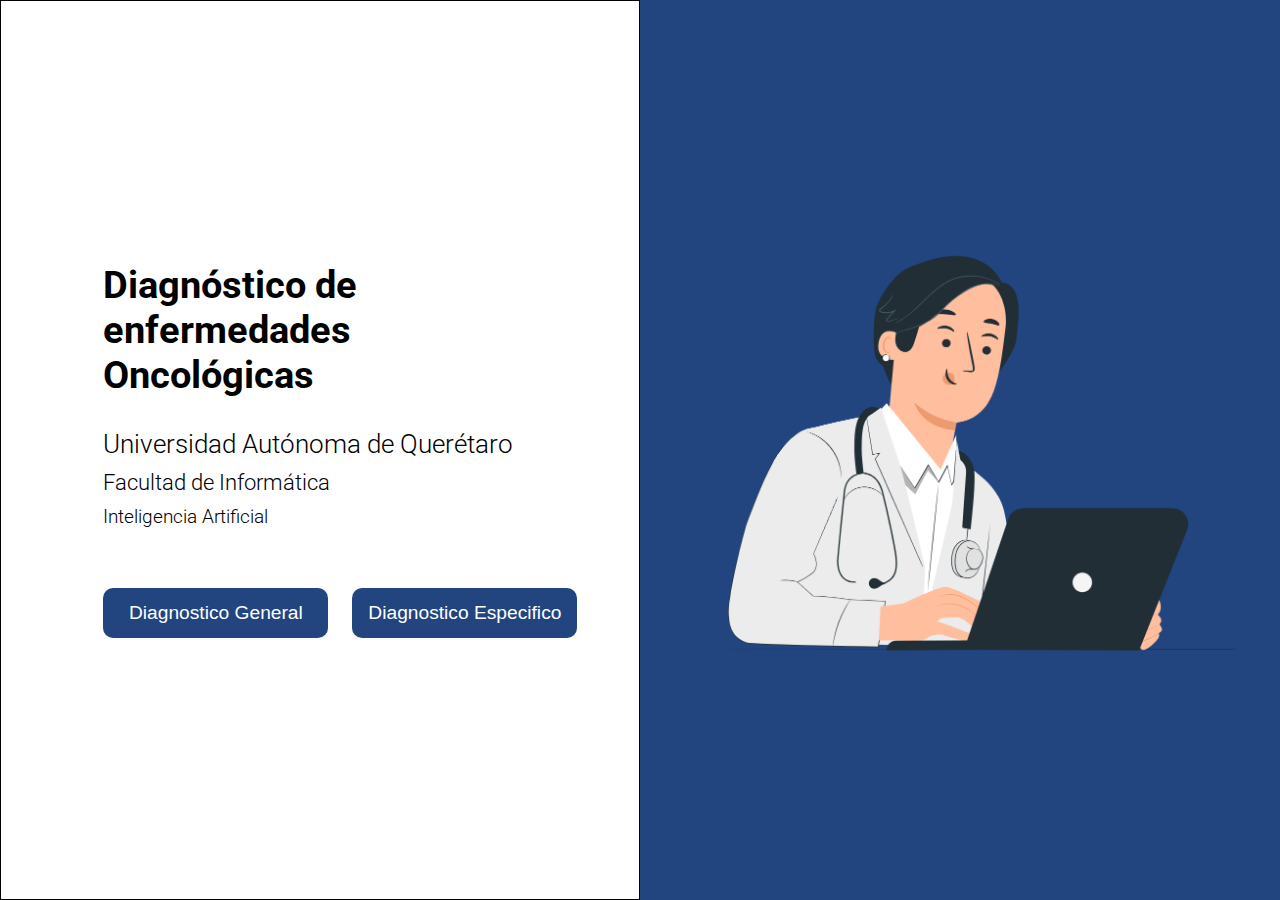
<file: index.html>
<!DOCTYPE html>
<html lang="en">
<head>
  <meta charset="UTF-8">
  <meta http-equiv="X-UA-Compatible" content="IE=edge">
  <meta name="viewport" content="width=device-width, initial-scale=1.0">
  <title>Diagnóstico Enfermedades Oncológicas</title>
  <!-- Fuentes -->
  <link rel="preconnect" href="https://fonts.googleapis.com">
  <link rel="preconnect" href="https://fonts.gstatic.com" crossorigin>
  <link href="https://fonts.googleapis.com/css2?family=Roboto:wght@300;500;700&display=swap" rel="stylesheet">
  <!-- Estilos -->
  <link rel="stylesheet" href="./css/styles.css">
</head>
<body onload = "noBack();borrarLocalStorage();">
  <main>
    <section class="section-main">
      <h1>Diagnóstico de enfermedades Oncológicas</h1>
      <h2>Universidad Autónoma de Querétaro</h2>
      <h3>Facultad de Informática</h3>
      <p>Inteligencia Artificial</p>
      <div class="btn-container">
        <button class="btn-start" onclick =  "moveToQuestions();"><a>Diagnostico General</a></button>
        <button class="btn-start"><a href="./pages/diagnostico-especifico.html">Diagnostico Especifico</a></button>
      </div>
    </section>
    <section class="section-image">
      <img src="./assets/doctor.png" alt="Imagen de una Doctor">
    </section>
  </main>
  <script src="./js/index.js"></script>
</body>
</html>
</file>
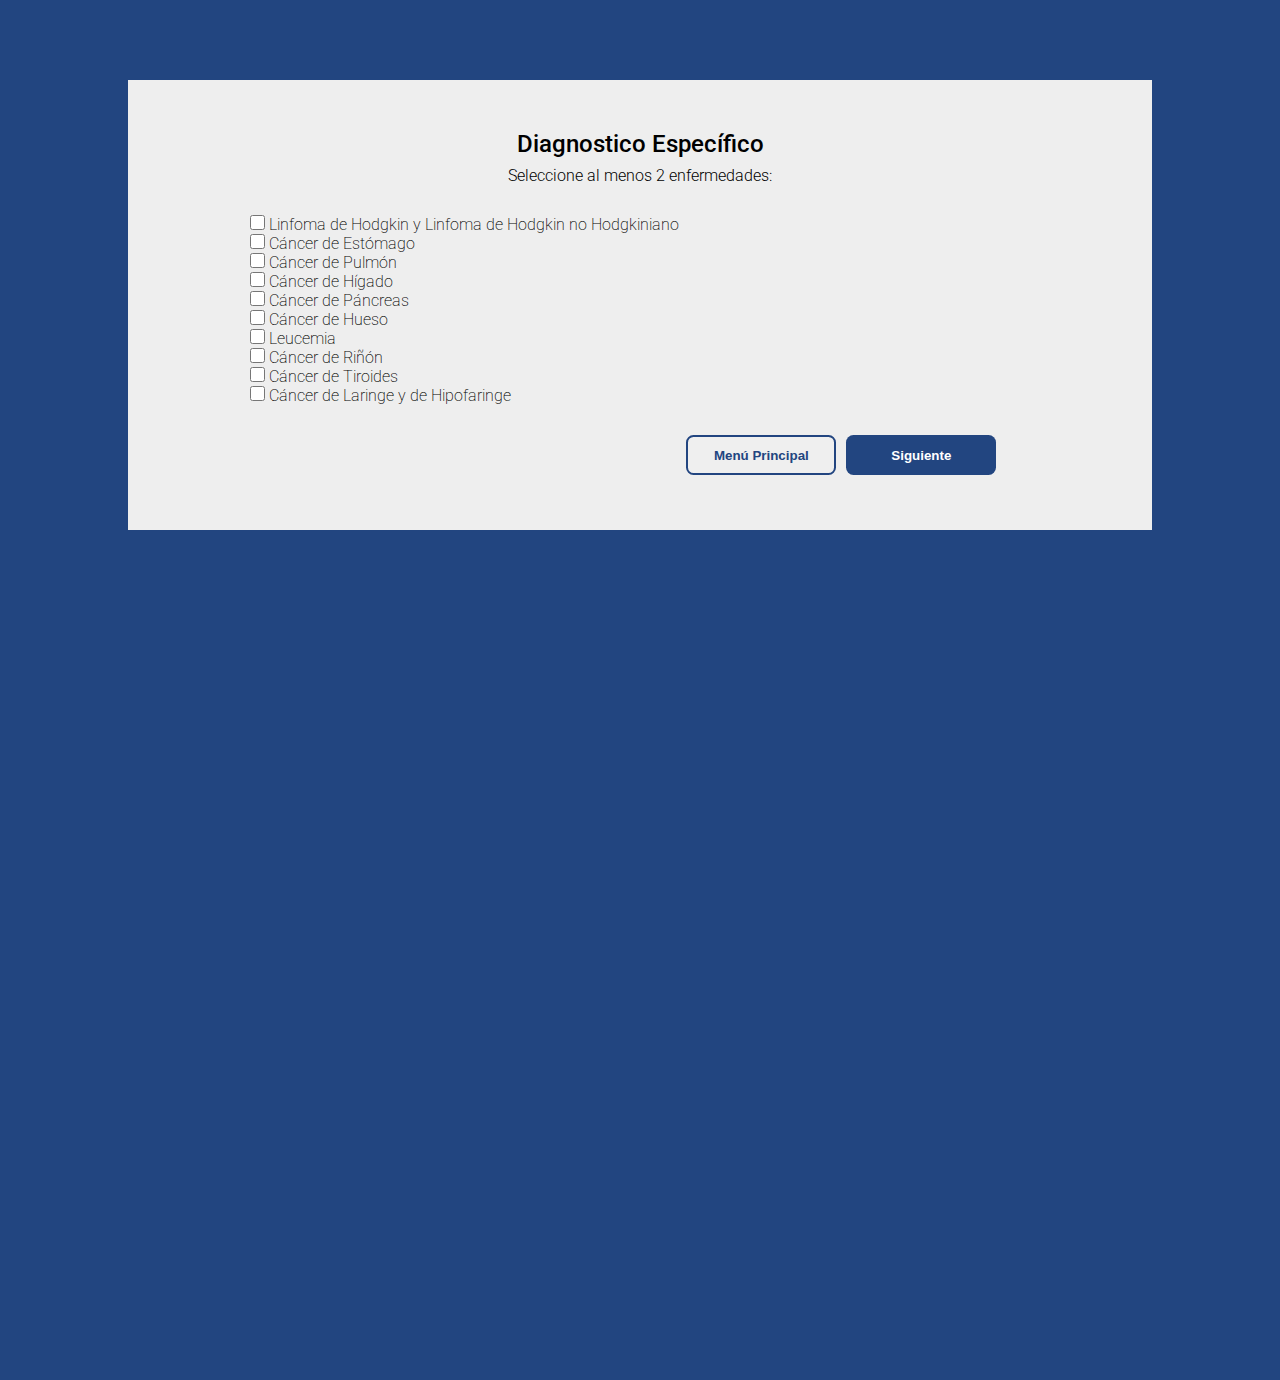
<file: pages/diagnostico-especifico.html>
<!DOCTYPE html>
<html lang="en">
  <head>
    <meta charset="UTF-8" />
    <meta http-equiv="X-UA-Compatible" content="IE=edge" />
    <meta name="viewport" content="width=device-width, initial-scale=1.0" />
    <title>Diagnóstico Enfermedades Oncológicas</title>
    <!-- Fuentes -->
    <link rel="preconnect" href="https://fonts.googleapis.com" />
    <link rel="preconnect" href="https://fonts.gstatic.com" crossorigin />
    <link href="https://fonts.googleapis.com/css2?family=Roboto:wght@300;500;700&display=swap" rel="stylesheet"/>
    <!-- Estilos -->
    <link rel="stylesheet" href="../css/questions.css" />
    <link rel="stylesheet" href="../css/diagnostico-especifico.css" />
  </head>
  <body onload = "noBack();">
    <div class="container-questions container-especifico">
        <div class="title-container">
            <h2>Diagnostico Específico</h2>
            <p class = "p-subtitle">Seleccione al menos 2 enfermedades:</p>
        </div>
        <div class="listadoEnfermedades">
            <input type="checkbox" name="canceres" id="C1" value = "0">
            <label for="C1">Linfoma de Hodgkin y Linfoma de Hodgkin no Hodgkiniano</label>
            <br>
            <input type="checkbox" name="canceres" id="C2" value = "1">
            <label for="C2">Cáncer de Estómago</label>              
            <br>
            <input type="checkbox" name="canceres" id="C3" value = "2">
            <label for="C3">Cáncer de Pulmón</label>              
            <br>
            <input type="checkbox" name="canceres" id="C4" value = "3">
            <label for="C4">Cáncer de Hígado</label>              
            <br>
            <input type="checkbox" name="canceres" id="C5" value = "4">
            <label for="C5">Cáncer de Páncreas</label>              
            <br>
            <input type="checkbox" name="canceres" id="C6" value = "5">
            <label for="C6">Cáncer de Hueso</label>             
            <br>
            <input type="checkbox" name="canceres" id="C7" value = "6">
            <label for="C7">Leucemia</label>             
            <br>
            <input type="checkbox" name="canceres" id="C8" value = "7">
            <label for="C8">Cáncer de Riñón</label>            
            <br>
            <input type="checkbox" name="canceres" id="C9" value = "8">
            <label for="C9">Cáncer de Tiroides</label>        
            <br>
            <input type="checkbox" name="canceres" id="C10" value = "9">
            <label for="C10">Cáncer de Laringe y de Hipofaringe</label>     
        </div>
        <div class="btn-container">
            <button class="btn-menuPrincipal" onclick="goToMain()"> Menú Principal </button>
            <button class="btn-resultado" onclick="getCanceresSeleccionados()"> Siguiente </button>
        </div>
    </div>
    <script src="../js/answersSave.js"></script>
    <script src="../js/index.js"></script>
  </body>
</html>
</file>
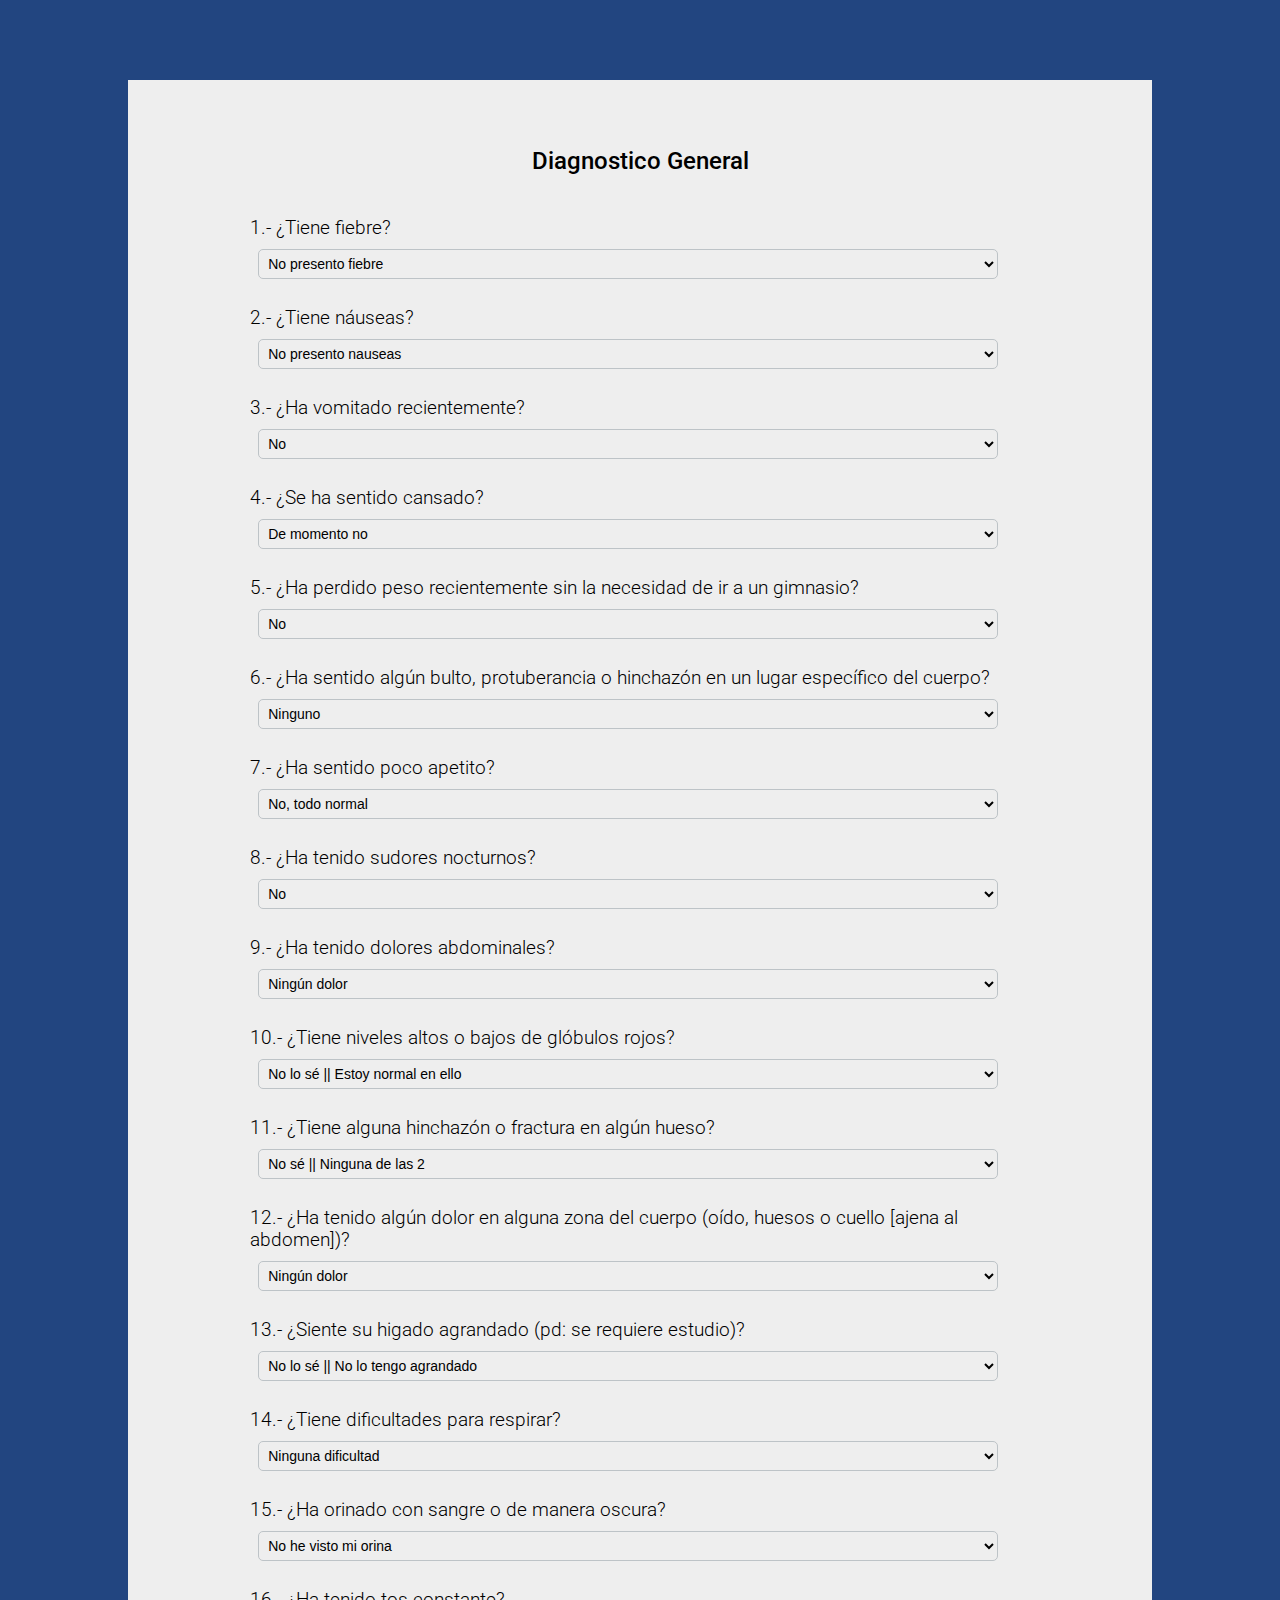
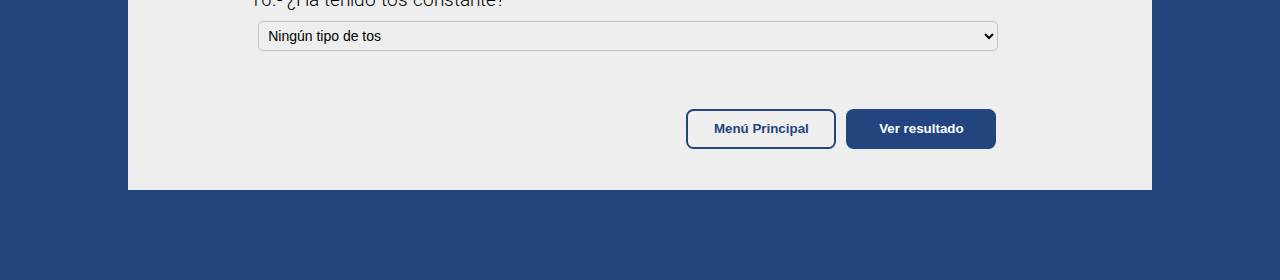
<file: pages/questions.html>
<!DOCTYPE html>
<html lang="en">
  <head>
    <meta charset="UTF-8" />
    <meta http-equiv="X-UA-Compatible" content="IE=edge" />
    <meta name="viewport" content="width=device-width, initial-scale=1.0" />
    <title>Diagnóstico Enfermedades Oncológicas</title>
    <!-- Fuentes -->
    <link rel="preconnect" href="https://fonts.googleapis.com" />
    <link rel="preconnect" href="https://fonts.gstatic.com" crossorigin />
    <link href="https://fonts.googleapis.com/css2?family=Roboto:wght@300;500;700&display=swap" rel="stylesheet" />
    <!-- Estilos -->
    <link rel="stylesheet" href="../css/questions.css" />
  </head>
  <body onload = "noBack();">
    <main>
      <div class="container-questions">
        <div class="title-container">
          <h2>Diagnostico General</h2>
        </div>
        <div class="form-container">
          <h3>1.- ¿Tiene fiebre?</h3>
          <select name="" id="fiebre">
            <option value="0" selected>No presento fiebre</option>
            <option value="0.2">Muy poca fiebre</option>
            <option value="0.4">Poca fiebre</option>
            <option value="0.6">Fiebre moderada</option>
            <option value="0.8">Fiebre moderadamente alta</option>
            <option value="1">Mucha fiebre</option>
          </select>
          <h3>2.- ¿Tiene náuseas?</h3>
          <select name="" id="nauseas">
            <option value="0" selected>No presento nauseas</option>
            <option value="0.2">Muy poca nauseas</option>
            <option value="0.4">Poca nauseas</option>
            <option value="0.6">Nauseas moderada</option>
            <option value="0.8">Nauseas moderadamente alta</option>
            <option value="1">Muchas nauseas</option>
          </select>
          <h3>3.- ¿Ha vomitado recientemente?</h3>
          <select name="" id="vomito">
            <option value="0" selected>No</option>
            <option value="0.2">
              He vomitado muy poco, principalmente eran náuseas
            </option>
            <option value="0.4">He vomitado poco</option>
            <option value="0.6">He vomitado moderadamente</option>
            <option value="0.8">
              He vomitado mucho al grado de sentirme decaido
            </option>
            <option value="1">He vomitado sangre</option>
          </select>
          <h3>4.- ¿Se ha sentido cansado?</h3>
          <select name="" id="cansancio">
            <option value="0" selected>De momento no</option>
            <option value="0.2">Muy poco cansancio</option>
            <option value="0.4">Poco cansancio</option>
            <option value="0.6">Cansancio moderado</option>
            <option value="0.8">Cansancio moderadamente alta</option>
            <option value="1">Mucho cansancio</option>
          </select>
          <h3>
            5.- ¿Ha perdido peso recientemente sin la necesidad de ir a un
            gimnasio?
          </h3>
          <select name="" id="peso-perdido">
            <option value="0" selected>No</option>
            <option value="0.2">Muy poco peso perdido</option>
            <option value="0.4">Poco peso perdido</option>
            <option value="0.6">
              Peso perdido moderado, lo casual por dietas
            </option>
            <option value="0.8">Peso perdido moderadamente alta</option>
            <option value="1">Mucho peso perdido</option>
          </select>
          <h3>
            6.- ¿Ha sentido algún bulto, protuberancia o hinchazón en un lugar
            específico del cuerpo?
          </h3>
          <select name="" id="bulto-cuerpo">
            <option value="0" selected>Ninguno</option>
            <option value="0.8">
              Siento un hinchazón en una zona de mi cuerpo
            </option>
            <option value="1">
              Siento varios bultos ubicados en una zona en especifico
            </option>
          </select>
          <h3>7.- ¿Ha sentido poco apetito?</h3>
          <select name="" id="poco-apetito">
            <option value="0" selected>No, todo normal</option>
            <option value="0.2">Raras veces tengo poco apetito</option>
            <option value="0.4">A veces tengo poco apetito</option>
            <option value="0.6">Poco apetito de manera moderada</option>
            <option value="0.8">Poco apetito casualmente</option>
            <option value="1">Últimamente no he tenido mucho apetito</option>
          </select>
          <h3>8.- ¿Ha tenido sudores nocturnos?</h3>
          <select name="" id="sudor-nocturno">
            <option value="0" selected>No</option>
            <option value="0.2">Raras veces tengo sudores nocturnos</option>
            <option value="0.4">A veces tengo sudores nocturnos</option>
            <option value="0.6">Sudores nocturnos de manera moderada</option>
            <option value="0.8">Sudores nocturnos casualmente</option>
            <option value="1">
              Últimamente he tenido sudores nocturnos insoportables
            </option>
          </select>
          <h3>9.- ¿Ha tenido dolores abdominales?</h3>
          <select name="" id="dolor-abdominal">
            <option value="0" selected>Ningún dolor</option>
            <option value="0.2">Raras veces tengo dolores abdominales</option>
            <option value="0.4">A veces tengo dolores abdominales</option>
            <option value="0.6">Dolores abdominales de manera moderada</option>
            <option value="0.8">Dolores abdominales casualmente</option>
            <option value="1">
              Últimamente he tenido dolores abdominales insoportables
            </option>
          </select>
          <h3>10.- ¿Tiene niveles altos o bajos de glóbulos rojos?</h3>
          <select name="" id="globulos-rojos">
            <option value="0" selected>No lo sé || Estoy normal en ello</option>
            <option value="0.6">Globulos con niveles altos</option>
            <option value="1">Globulos con niveles bajos</option>
          </select>
          <h3>11.- ¿Tiene alguna hinchazón o fractura en algún hueso?</h3>
          <select name="" id="hinchazon-hueso">
            <option value="0" selected>No sé || Ninguna de las 2</option>
            <option value="1">
              Sí, siento una de las 2 o las 2 en uno de mis huesos
            </option>
          </select>
          <h3>
            12.- ¿Ha tenido algún dolor en alguna zona del cuerpo (oído, huesos o
            cuello [ajena al abdomen])?
          </h3>
          <select name="" id="dolor-cuerpo">
            <option value="0" selected>Ningún dolor</option>
            <option value="0.2">
              Raras veces tengo dolores en alguna zona de mi cuerpo
            </option>
            <option value="0.4">
              A veces tengo dolores en alguna zona de mi cuerpo
            </option>
            <option value="0.6">
              Tengo dolores en alguna zona de mi cuerpo de manera moderada
            </option>
            <option value="0.8">
              Tengo dolores en alguna zona de mi cuerpo casualmente
            </option>
            <option value="1">
              Últimamente he tenido dolores en alguna zona de mi cuerpo
            </option>
          </select>
          <h3>13.- ¿Siente su higado agrandado (pd: se requiere estudio)?</h3>
          <select name="" id="higado-agrandado">
            <option value="0" selected>No lo sé || No lo tengo agrandado</option>
            <option value="1">
              Sí lo siento agrandado || Sí lo tengo agrandado
            </option>
          </select>
          <h3>14.- ¿Tiene dificultades para respirar?</h3>
          <select name="" id="dificultad-respirar">
            <option value="0" selected>Ninguna dificultad</option>
            <option value="0.2">Raras veces dificultades para respirar</option>
            <option value="0.4">A veces tengo dificultades para respirar</option>
            <option value="0.6">
              Dificultades para respirar de manera moderada
            </option>
            <option value="0.8">Dificultades para respirar casualmente</option>
            <option value="1">
              Últimamente he tenido dificultades para respirar de manera constante
            </option>
          </select>
          <h3>15.- ¿Ha orinado con sangre o de manera oscura?</h3>
          <select name="" id="orina">
            <option value="0" selected>No he visto mi orina</option>
            <option value="0.6">Orina oscura</option>
            <option value="1">Orina con sangre</option>
          </select>
          <h3>16.- ¿Ha tenido tos constante?</h3>
          <select name="" id="tos-constante">
            <option value="0" selected>Ningún tipo de tos</option>
            <option value="0.2">Raras veces tengo tos</option>
            <option value="0.4">A veces tengo tos</option>
            <option value="0.6">Toso de manera moderada</option>
            <option value="0.8">Toso casualmente</option>
            <option value="1">Últimamente he tocido de manera constante</option>
          </select>
          <br />
        </div>
        <div class="btn-container">
          <button class="btn-menuPrincipal" onclick="goToMain()">
            Menú Principal
          </button>
          <button class="btn-resultado" onclick="saveDataUser()">
            Ver resultado
          </button>
        </div>
      </div>
    </main>
    <script src="../js/index.js"></script>
    <script src="../js/answersSave.js"></script>
    <script src="../js/results.js"></script>
  </body>
</html>
</file>
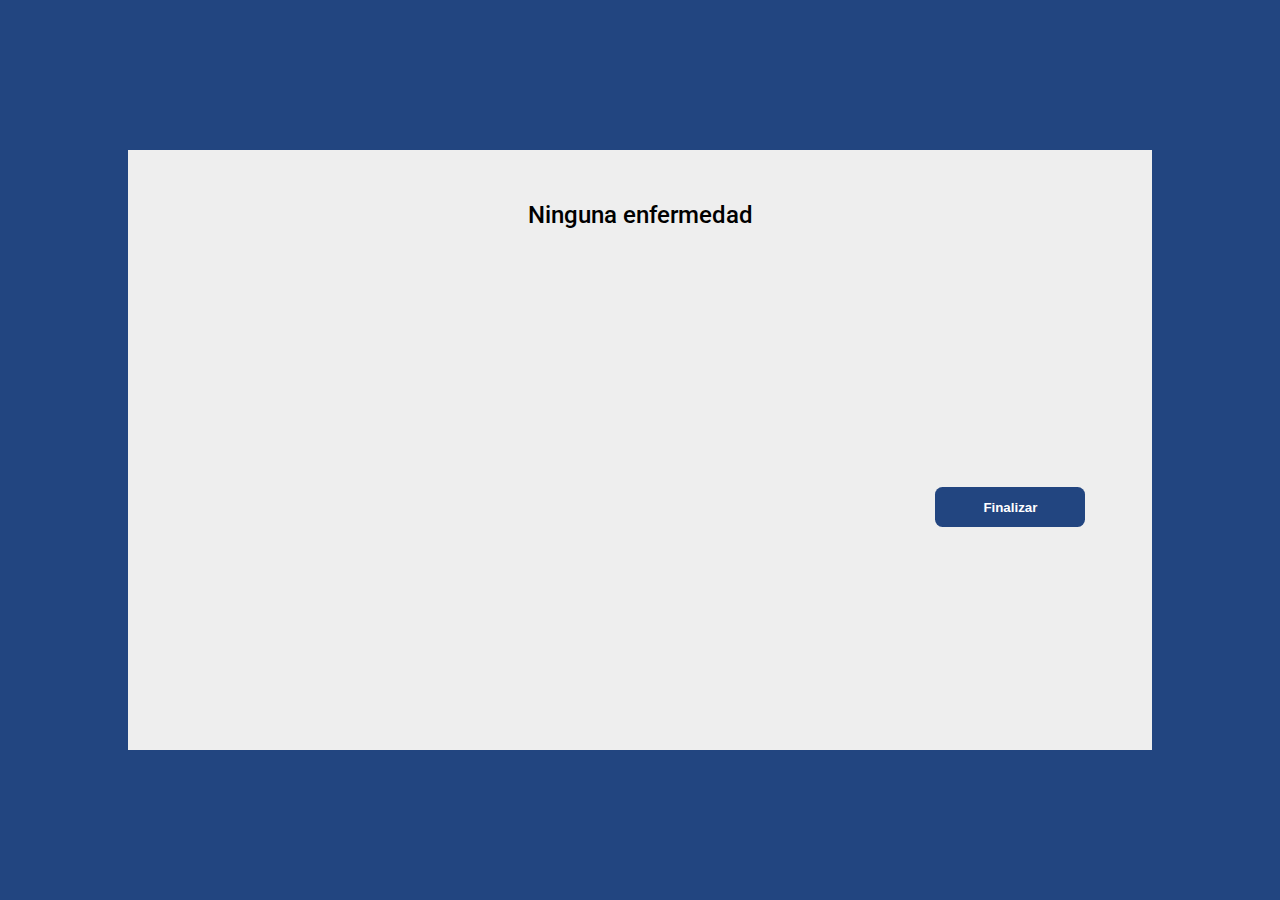
<file: pages/result.html>
<!DOCTYPE html>
<html lang="es">
<head>
    <meta charset="UTF-8">
    <meta http-equiv="X-UA-Compatible" content="IE=edge">
    <meta name="viewport" content="width=device-width, initial-scale=1.0">
    <script src="../js/index.js"></script>
    <!-- Fuentes -->
    <link rel="preconnect" href="https://fonts.googleapis.com" />
    <link rel="preconnect" href="https://fonts.gstatic.com" crossorigin />
    <link href="https://fonts.googleapis.com/css2?family=Roboto:wght@300;500;700&display=swap" rel="stylesheet"/>
    <!-- Estilos -->
    <link rel="stylesheet" href="../css/result.css">
    <title>Resultados</title>
</head>
<body onload = "noBack();results();">
    <div class="container-result">
        <div class="title-container">
            <h2 id="titulo">Ninguna enfermedad</h2>
            <h3 class="diagnostico" id ="diagnostico"></h3>
        </div>
        <div class="form-container">
            <p class="recomendaciones" id = "recomendaciones"></p>
        </div>
        <div class="btn-container">
            <button class="btn-Finalizar" onclick="location.href='../index.html'">Finalizar</button>
        </div>
    </div>
    <script src="../js/results.js"></script>
    <script src="../js/index.js"></script>
</body>
</html>
</file>
<file: css/styles.css>
* {
  padding: 0;
  margin: 0;
  box-sizing: border-box;
}
html {
  font-family: 'Roboto', sans-serif;
}
main {
  display: flex;
}
.section-main {
  width: 50%;
  height: 100vh;
  padding: 8%;
  background-color: white;
  display: flex;
  flex-direction: column;
  justify-content: center;
  border: 1px solid black;
}
.section-main h1 {
  font-size: 2.4rem;
  font-weight: bold;
  margin-bottom: 32px;
}
.section-main h2 {
  font-size: 1.6rem;
  font-weight: 300;
  margin-bottom: 10px;
}
.section-main h3 {
  font-size: 1.4rem;
  font-weight: 300;
  margin-bottom: 10px;
}
.section-main p {
  font-size: 1.2rem;
  font-weight: 300;
  margin-bottom: 10px;
}
.btn-container{
  width: 500px;
  margin-top: 50px;
  flex-direction: row;
  justify-content: center;
  align-items: center;
}

.btn-start {
  width: 225px;
  height: 50px;
  /* margin-top: 60px; */
  background-color: #224580;
  border: none;
  border-radius: 10px;
  cursor: pointer;
  justify-content: center;
  align-items: center;
  margin-right: 20px;
}
.btn-start a {
  color: white;
  text-decoration: none;
  font-size: 1.2rem;
  display: flex;
  justify-content: center;
}


.section-image {
  width: 50%;
  height: 100vh;
  background-color: #224580;
  display: flex;
  justify-content: center;
  align-items: center;
}
.section-image img {
  width: 550px;
  height: 450px;
  object-fit: cover;
}

@media only screen and (max-width: 768px) {
  .section-main{
    width: 100%;
  }
  .section-image{
    display: none;
  }
  
}
</file>
<file: css/questions.css>
*{
    margin: 0px;
    padding: 0px;
    box-sizing: border-box;
}
html{
    font-family: 'Roboto', sans-serif;
}
body{
    background-color: #224580;
    height: 1300px;
}
main {
    width: 100vw;
    height: 1800px;
}
.container-questions{
    width: 80%;
    height: 95%;
    background-color: #eee;
	margin: 80px auto;
    padding: 2% 8%;
}
.title-container{
    width: 100%;   
    height: 50px;
}

h2{
    font-weight: 500;
    text-align:center;
    margin: 5%;

}

.form-container{
    margin: 20px 20px 20px 20px;
}
.form-container select {
    margin-bottom: 28px;
    margin-left: 1%;
    background: transparent;
    border: 1px solid #bdc3c7;
    border-radius: 5px 5px 5px 5px;
    font-size: 14px;
    height: 30px;
    padding: 5px;
    width: 95%;
}

.form-container select:focus{
    outline: none;
}

h3{
    font-weight: 300;
    margin-bottom: 10px;
}

.btn-container{
    margin-top: 30px;
    margin-left: 3.5%;
    width: 90%;
    height: 50px;
    /* background-color: purple; */
    display: flex;
    justify-content: flex-end;
}

button{
    height: 40px;
    width: 150px;
    border-radius: 7.5px;
    border-style: none;
    cursor: pointer;
    font-weight: 600;
}

.btn-menuPrincipal{
    margin-right: 10px;
    border-style: solid !important; 
    border-color: #224580;
    color: #224580;
}

.btn-resultado{
background-color: #224580;
color: white;
}
</file>
<file: css/diagnostico-especifico.css>
.title-container h2 {
    margin: 3% 0 1% 0;
}
.p-subtitle{
    font-weight: 300;
    text-align: center;
    width: 100%;
}
.container-especifico{
    height: 450px;
}

.listadoEnfermedades{
    margin-top: 35px;
}

input{
    margin-left: 20px;
    width: 15px;
    height: 15px;
}
label{
    font-weight: 200;
}

@media only screen and (max-width: 768px) {
    .p-subtitle{
        margin-top: -25px;
    }    
}
</file>
<file: css/result.css>
*{
    margin: 0px;
    padding: 0px;
}
html{
    font-family: 'Roboto', sans-serif;
}
body{
    background-color: #224580;
    height: 750px;

}

.container-result{
    width: 80vw;
    height: 600px;
    background-color: #eee;
    position: absolute;
	top: 0;
	bottom: 0;
	left: 0;
	right: 0;
	margin: auto;
}
.title-container{
width: 100%;
height: 50px;
}

h2{
    font-weight: 500;
    text-align:center;
    margin: 5%;
}
.diagnostico {
    margin-left: 16%;
    font-weight: 300;
    width: 800px;
    height: 300px;
}

.form-container{
    margin: 20px 20px 20px 20px;
}

.recomendaciones {
    font-size: 16px;
    font-weight: 300;
    margin-left: 15%;
    margin-top: 26%;
    width: 800px;
}

.btn-container{
    margin-top: 30px;
    margin-left: 3.5%;
    width: 90%;
    height: 50px;
    display: flex;
    justify-content: flex-end;
}
button{
    height: 40px;
    width: 150px;
    border-radius: 7.5px;
    border-style: none;
    cursor: pointer;
    font-weight: 600;
    margin-top: 70px;
}

.btn-Finalizar{
    margin-top: -20px;
    background-color: #224580;
    color: white;
}
</file>
